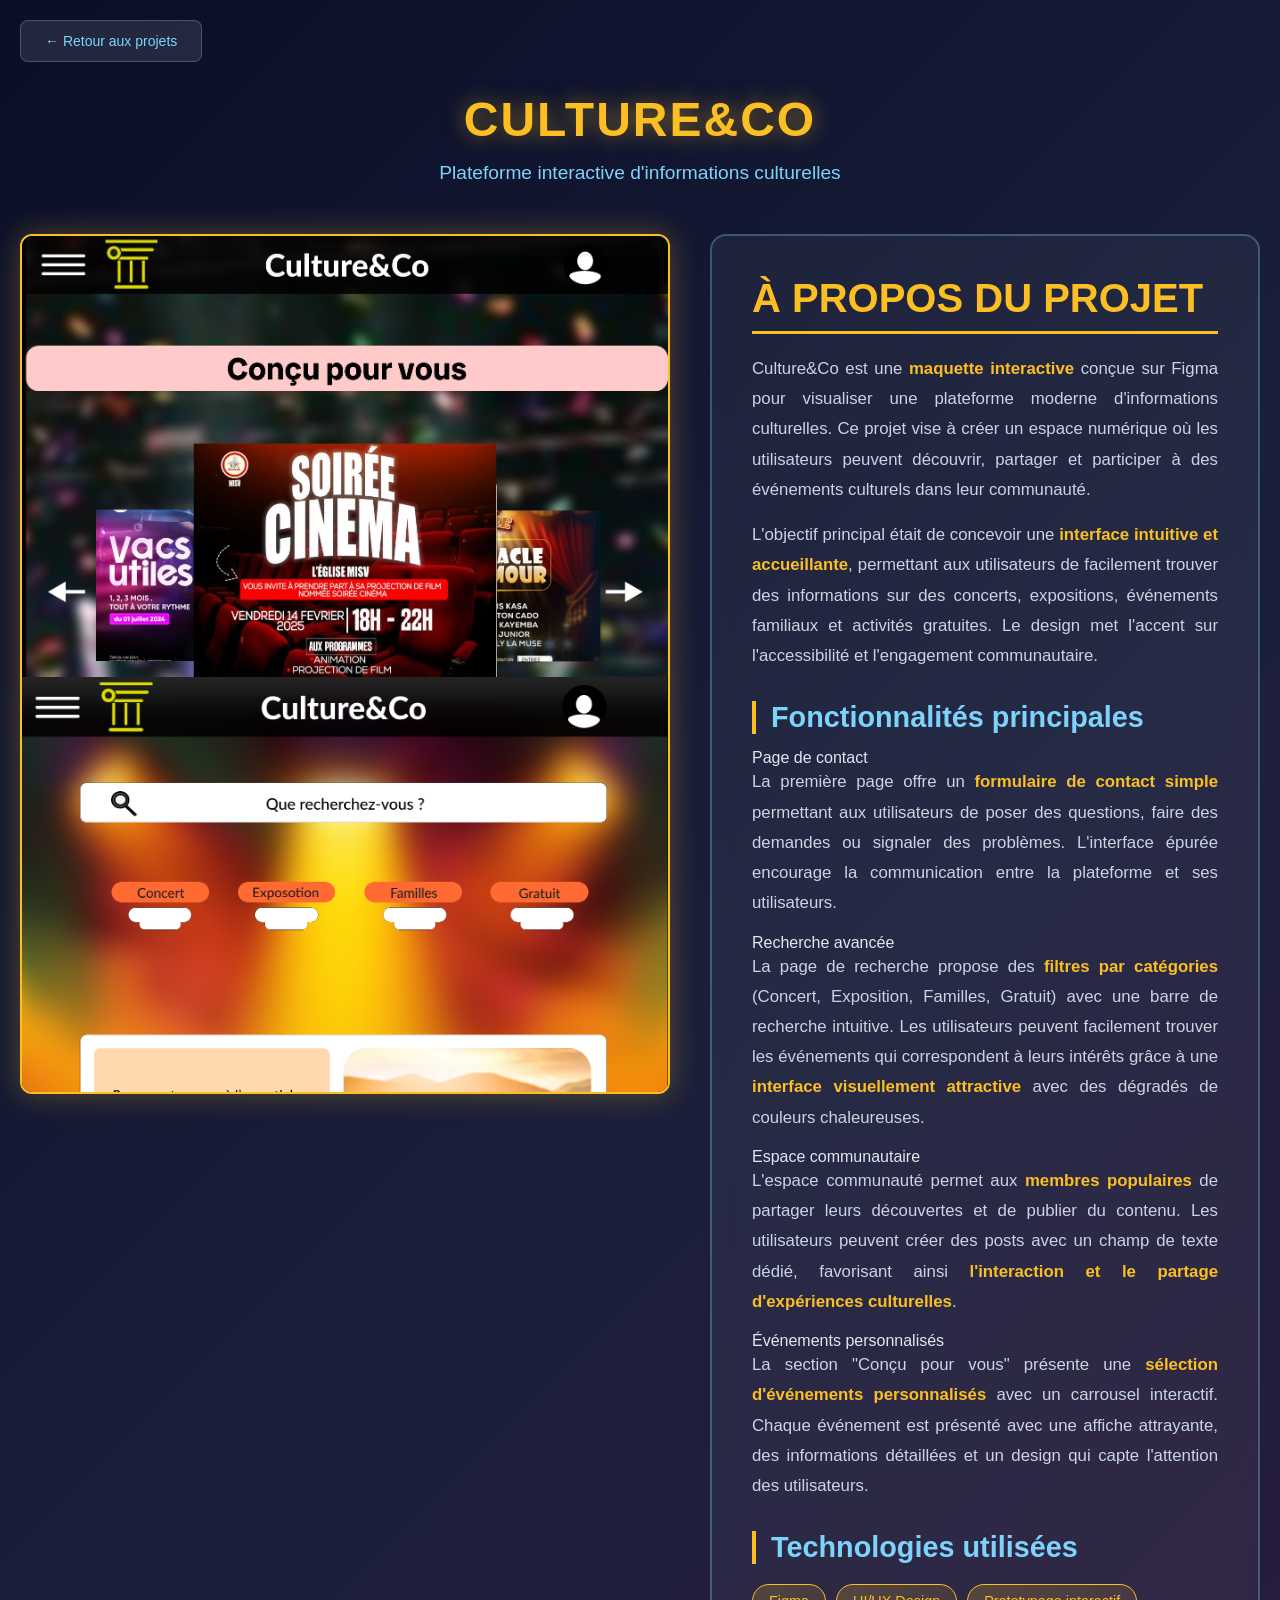
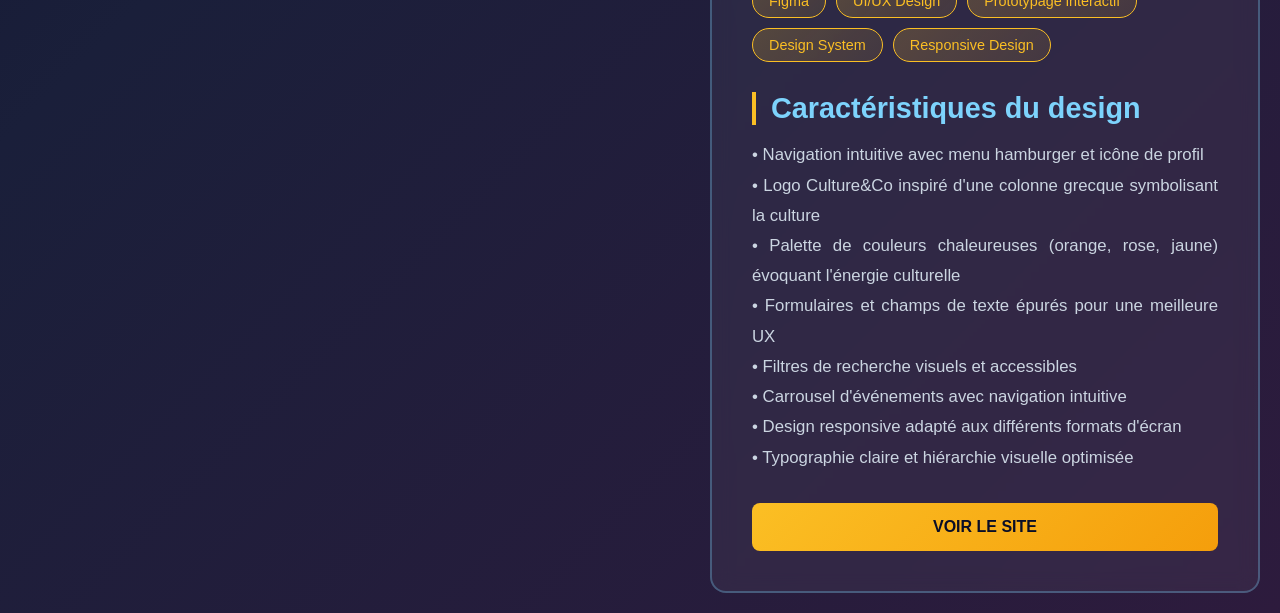
<file: culture-co.html>
<!doctype html>
<html lang="fr">
  <head>
    <meta charset="UTF-8" />
    <meta name="viewport" content="width=device-width, initial-scale=1.0" />
    <title>Street Fusion - Food Truck</title>
    <link rel="stylesheet" href="./assets/css/description.css" />
    <script src="./assets/js/script.js"></script>
  </head>
  <body>
    <div class="container">
      <a href="index.html" class="back-button"> ← Retour aux projets </a>

      <div class="project-header">
        <h1>CULTURE&CO</h1>
        <p class="subtitle">
          Plateforme interactive d'informations culturelles
        </p>
      </div>

      <div class="project-content">
        <!-- GALERIE À GAUCHE -->
        <div class="gallery">
          <div class="gallery-scroll" id="galleryScroll">
            <div class="gallery-item">
              <img
                src="./assets/images/screenshot/culture&co/Capture d'écran 2026-01-20 205149.png"
                alt="Page d'accueil Street Fusion"
              />
            </div>
            <div class="gallery-item">
              <img
                src="./assets/images/screenshot/culture&co/Capture d'écran 2026-01-20 205155.png"
                alt="Section Actualités"
              />
            </div>
            <div class="gallery-item">
              <img
                src="./assets/images/screenshot/culture&co/Capture d'écran 2026-01-20 205202.png"
                alt="Menu Burgers"
              />
            </div>
            <div class="gallery-item">
              <img
                src="./assets/images/screenshot/culture&co/Capture d'écran 2026-01-20 205208.png"
                alt="Formulaire de réservation"
              />
            </div>
            <!-- Duplication pour l'animation infinie -->
            <div class="gallery-item">
              <img
                src="./assets/images/screenshot/culture&co/Capture d'écran 2026-01-20 205149.png"
                alt="Page d'accueil Street Fusion"
              />
            </div>
            <div class="gallery-item">
              <img
                src="./assets/images/screenshot/culture&co/Capture d'écran 2026-01-20 205155.png"
                alt="Section Actualités"
              />
            </div>
            <div class="gallery-item">
              <img
                src="./assets/images/screenshot/culture&co/Capture d'écran 2026-01-20 205202.png"
                alt="Menu Burgers"
              />
            </div>
            <div class="gallery-item">
              <img
                src="./assets/images/screenshot/culture&co/Capture d'écran 2026-01-20 205208.png"
                alt="Formulaire de réservation"
              />
            </div>
          </div>
        </div>

        <!-- DESCRIPTION À DROITE -->
        <div class="description">
          <h2>À propos du projet</h2>
          <p>
            Culture&Co est une
            <span class="highlight">maquette interactive</span> conçue sur Figma
            pour visualiser une plateforme moderne d'informations culturelles.
            Ce projet vise à créer un espace numérique où les utilisateurs
            peuvent découvrir, partager et participer à des événements culturels
            dans leur communauté.
          </p>
          <p>
            L'objectif principal était de concevoir une
            <span class="highlight">interface intuitive et accueillante</span>,
            permettant aux utilisateurs de facilement trouver des informations
            sur des concerts, expositions, événements familiaux et activités
            gratuites. Le design met l'accent sur l'accessibilité et
            l'engagement communautaire.
          </p>

          <h3>Fonctionnalités principales</h3>

          <div class="feature-section">
            <div class="feature-title">Page de contact</div>
            <p>
              La première page offre un
              <span class="highlight">formulaire de contact simple</span>
              permettant aux utilisateurs de poser des questions, faire des
              demandes ou signaler des problèmes. L'interface épurée encourage
              la communication entre la plateforme et ses utilisateurs.
            </p>
          </div>

          <div class="feature-section">
            <div class="feature-title">Recherche avancée</div>
            <p>
              La page de recherche propose des
              <span class="highlight">filtres par catégories</span> (Concert,
              Exposition, Familles, Gratuit) avec une barre de recherche
              intuitive. Les utilisateurs peuvent facilement trouver les
              événements qui correspondent à leurs intérêts grâce à une
              <span class="highlight">interface visuellement attractive</span>
              avec des dégradés de couleurs chaleureuses.
            </p>
          </div>

          <div class="feature-section">
            <div class="feature-title">Espace communautaire</div>
            <p>
              L'espace communauté permet aux
              <span class="highlight">membres populaires</span> de partager
              leurs découvertes et de publier du contenu. Les utilisateurs
              peuvent créer des posts avec un champ de texte dédié, favorisant
              ainsi
              <span class="highlight"
                >l'interaction et le partage d'expériences culturelles</span
              >.
            </p>
          </div>

          <div class="feature-section">
            <div class="feature-title">Événements personnalisés</div>
            <p>
              La section "Conçu pour vous" présente une
              <span class="highlight"
                >sélection d'événements personnalisés</span
              >
              avec un carrousel interactif. Chaque événement est présenté avec
              une affiche attrayante, des informations détaillées et un design
              qui capte l'attention des utilisateurs.
            </p>
          </div>

          <h3>Technologies utilisées</h3>
          <div class="tech-stack">
            <span class="tech-tag">Figma</span>
            <span class="tech-tag">UI/UX Design</span>
            <span class="tech-tag">Prototypage interactif</span>
            <span class="tech-tag">Design System</span>
            <span class="tech-tag">Responsive Design</span>
          </div>

          <h3>Caractéristiques du design</h3>
          <p>
            • Navigation intuitive avec menu hamburger et icône de profil<br />
            • Logo Culture&Co inspiré d'une colonne grecque symbolisant la
            culture<br />
            • Palette de couleurs chaleureuses (orange, rose, jaune) évoquant
            l'énergie culturelle<br />
            • Formulaires et champs de texte épurés pour une meilleure UX<br />
            • Filtres de recherche visuels et accessibles<br />
            • Carrousel d'événements avec navigation intuitive<br />
            • Design responsive adapté aux différents formats d'écran<br />
            • Typographie claire et hiérarchie visuelle optimisée
          </p>

          <div class="project-links">
            <a
              href="https://www.figma.com/proto/NGawnH0dal11uffqVP0tg4/Projet-Culture-Co-Adem?page-id=87%3A2&node-id=275-1040&p=f&viewport=-508%2C-140%2C0.26&t=Mu0IkZyhV6YI8LKx-1&scaling=scale-down&content-scaling=fixed&starting-point-node-id=275%3A1040"
              ,
              class="project-link"
              target="_blank"
              >Voir le site</a
            >
          </div>
        </div>
      </div>
    </div>
  </body>
</html>
</file>
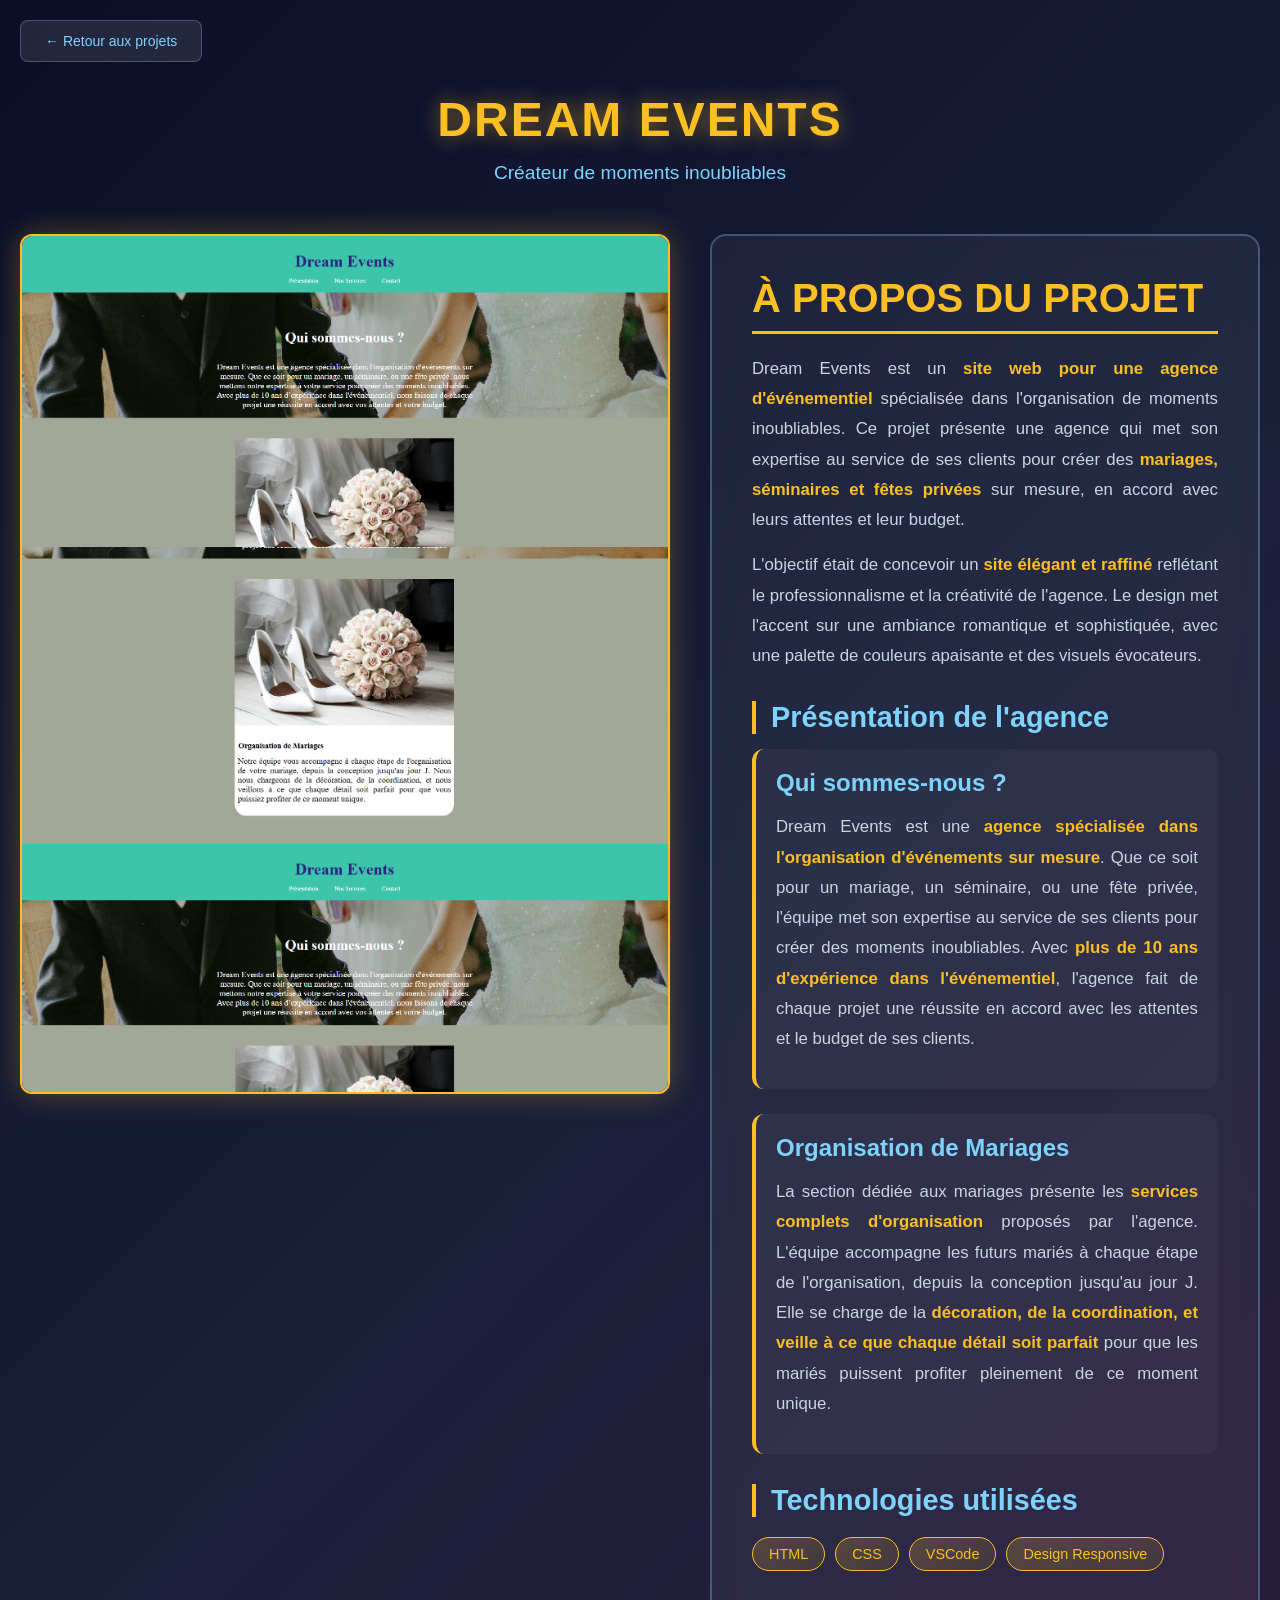
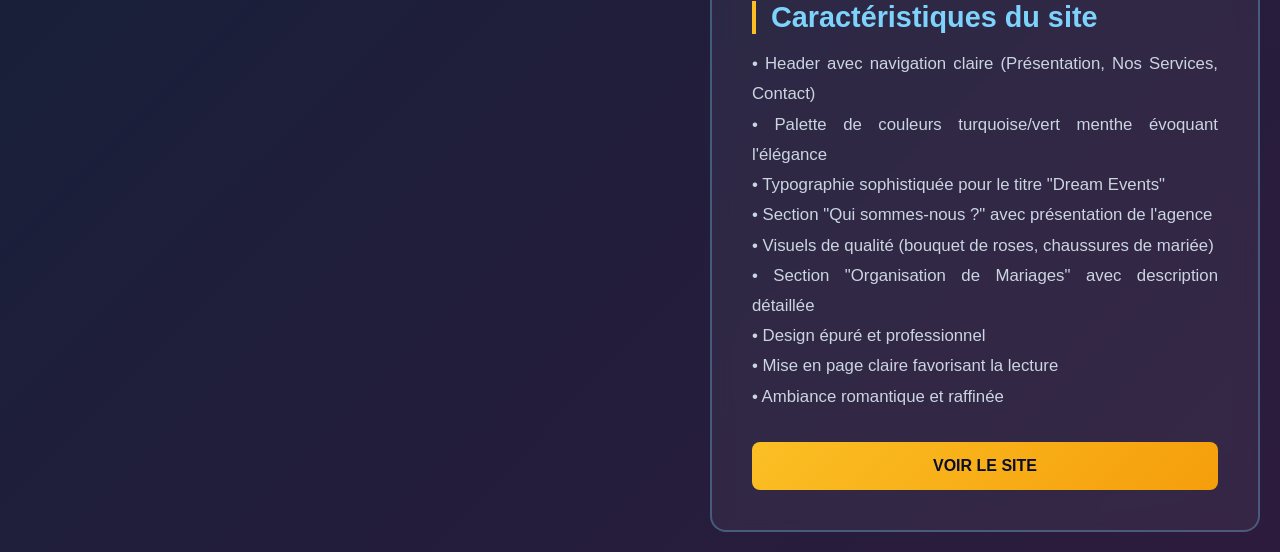
<file: Dream-event.html>
<!doctype html>
<html lang="fr">
  <head>
    <meta charset="UTF-8" />
    <meta name="viewport" content="width=device-width, initial-scale=1.0" />
    <title>Street Fusion - Food Truck</title>
    <link rel="stylesheet" href="./assets/css/description.css" />
    <script src="./assets/js/script.js"></script>
  </head>
  <body>
    <div class="container">
      <a href="index.html" class="back-button"> ← Retour aux projets </a>

        <div class="project-header">
            <h1>DREAM EVENTS</h1>
            <p class="subtitle">Créateur de moments inoubliables</p>
        </div>


      <div class="project-content">
        <!-- GALERIE À GAUCHE -->
        <div class="gallery">
          <div class="gallery-scroll" id="galleryScroll">
            <div class="gallery-item">
              <img
                src="./assets/images/screenshot/dream-event/Capture d'écran 2026-01-20 205908.png"
                alt="Page d'accueil Street Fusion"
              />
            </div>
            <div class="gallery-item">
              <img
                src="./assets/images/screenshot/dream-event/Capture d'écran 2026-01-20 205919.png"
                alt="Section Actualités"
              />
            </div>
           
            <!-- Duplication pour l'animation infinie -->
               <div class="gallery-item">
              <img
                src="./assets/images/screenshot/dream-event/Capture d'écran 2026-01-20 205908.png"
                alt="Page d'accueil Street Fusion"
              />
            </div>
            <div class="gallery-item">
              <img
                src="./assets/images/screenshot/dream-event/Capture d'écran 2026-01-20 205919.png"
                alt="Section Actualités"
              />
            </div>
          </div>
        </div>

      <!-- DESCRIPTION À DROITE -->
            <div class="description">
                <h2>À propos du projet</h2>
                <p>
                    Dream Events est un <span class="highlight">site web pour une agence d'événementiel</span> spécialisée 
                    dans l'organisation de moments inoubliables. Ce projet présente une agence qui met son expertise au 
                    service de ses clients pour créer des <span class="highlight">mariages, séminaires et fêtes privées</span> 
                    sur mesure, en accord avec leurs attentes et leur budget.
                </p>
                <p>
                    L'objectif était de concevoir un <span class="highlight">site élégant et raffiné</span> reflétant 
                    le professionnalisme et la créativité de l'agence. Le design met l'accent sur une ambiance 
                    romantique et sophistiquée, avec une palette de couleurs apaisante et des visuels évocateurs.
                </p>

                <h3>Présentation de l'agence</h3>

                <div class="episode-section">
                    <div class="episode-title">Qui sommes-nous ?</div>
                    <p>
                        Dream Events est une <span class="highlight">agence spécialisée dans l'organisation d'événements sur mesure</span>. 
                        Que ce soit pour un mariage, un séminaire, ou une fête privée, l'équipe met son expertise au service 
                        de ses clients pour créer des moments inoubliables. Avec <span class="highlight">plus de 10 ans d'expérience 
                        dans l'événementiel</span>, l'agence fait de chaque projet une réussite en accord avec les attentes 
                        et le budget de ses clients.
                    </p>
                </div>

                <div class="episode-section">
                    <div class="episode-title">Organisation de Mariages</div>
                    <p>
                        La section dédiée aux mariages présente les <span class="highlight">services complets d'organisation</span> 
                        proposés par l'agence. L'équipe accompagne les futurs mariés à chaque étape de l'organisation, 
                        depuis la conception jusqu'au jour J. Elle se charge de la <span class="highlight">décoration, 
                        de la coordination, et veille à ce que chaque détail soit parfait</span> pour que les mariés 
                        puissent profiter pleinement de ce moment unique.
                    </p>
                </div>

                <h3>Technologies utilisées</h3>
                <div class="tech-stack">
                    <span class="tech-tag">HTML</span>
                    <span class="tech-tag">CSS</span>
                    <span class="tech-tag">VSCode</span>
                    <span class="tech-tag">Design Responsive</span>
                </div>

                <h3>Caractéristiques du site</h3>
                <p>
                    • Header avec navigation claire (Présentation, Nos Services, Contact)<br>
                    • Palette de couleurs turquoise/vert menthe évoquant l'élégance<br>
                    • Typographie sophistiquée pour le titre "Dream Events"<br>
                    • Section "Qui sommes-nous ?" avec présentation de l'agence<br>
                    • Visuels de qualité (bouquet de roses, chaussures de mariée)<br>
                    • Section "Organisation de Mariages" avec description détaillée<br>
                    • Design épuré et professionnel<br>
                    • Mise en page claire favorisant la lecture<br>
                    • Ambiance romantique et raffinée
                </p>


          <div class="project-links">
            <a
              href="https://site-mariage-beige.vercel.app/"
              class="project-link"
              target="_blank"
              >Voir le site</a
            >
          </div>
        </div>
      </div>
    </div>
  </body>
</html>
</file>
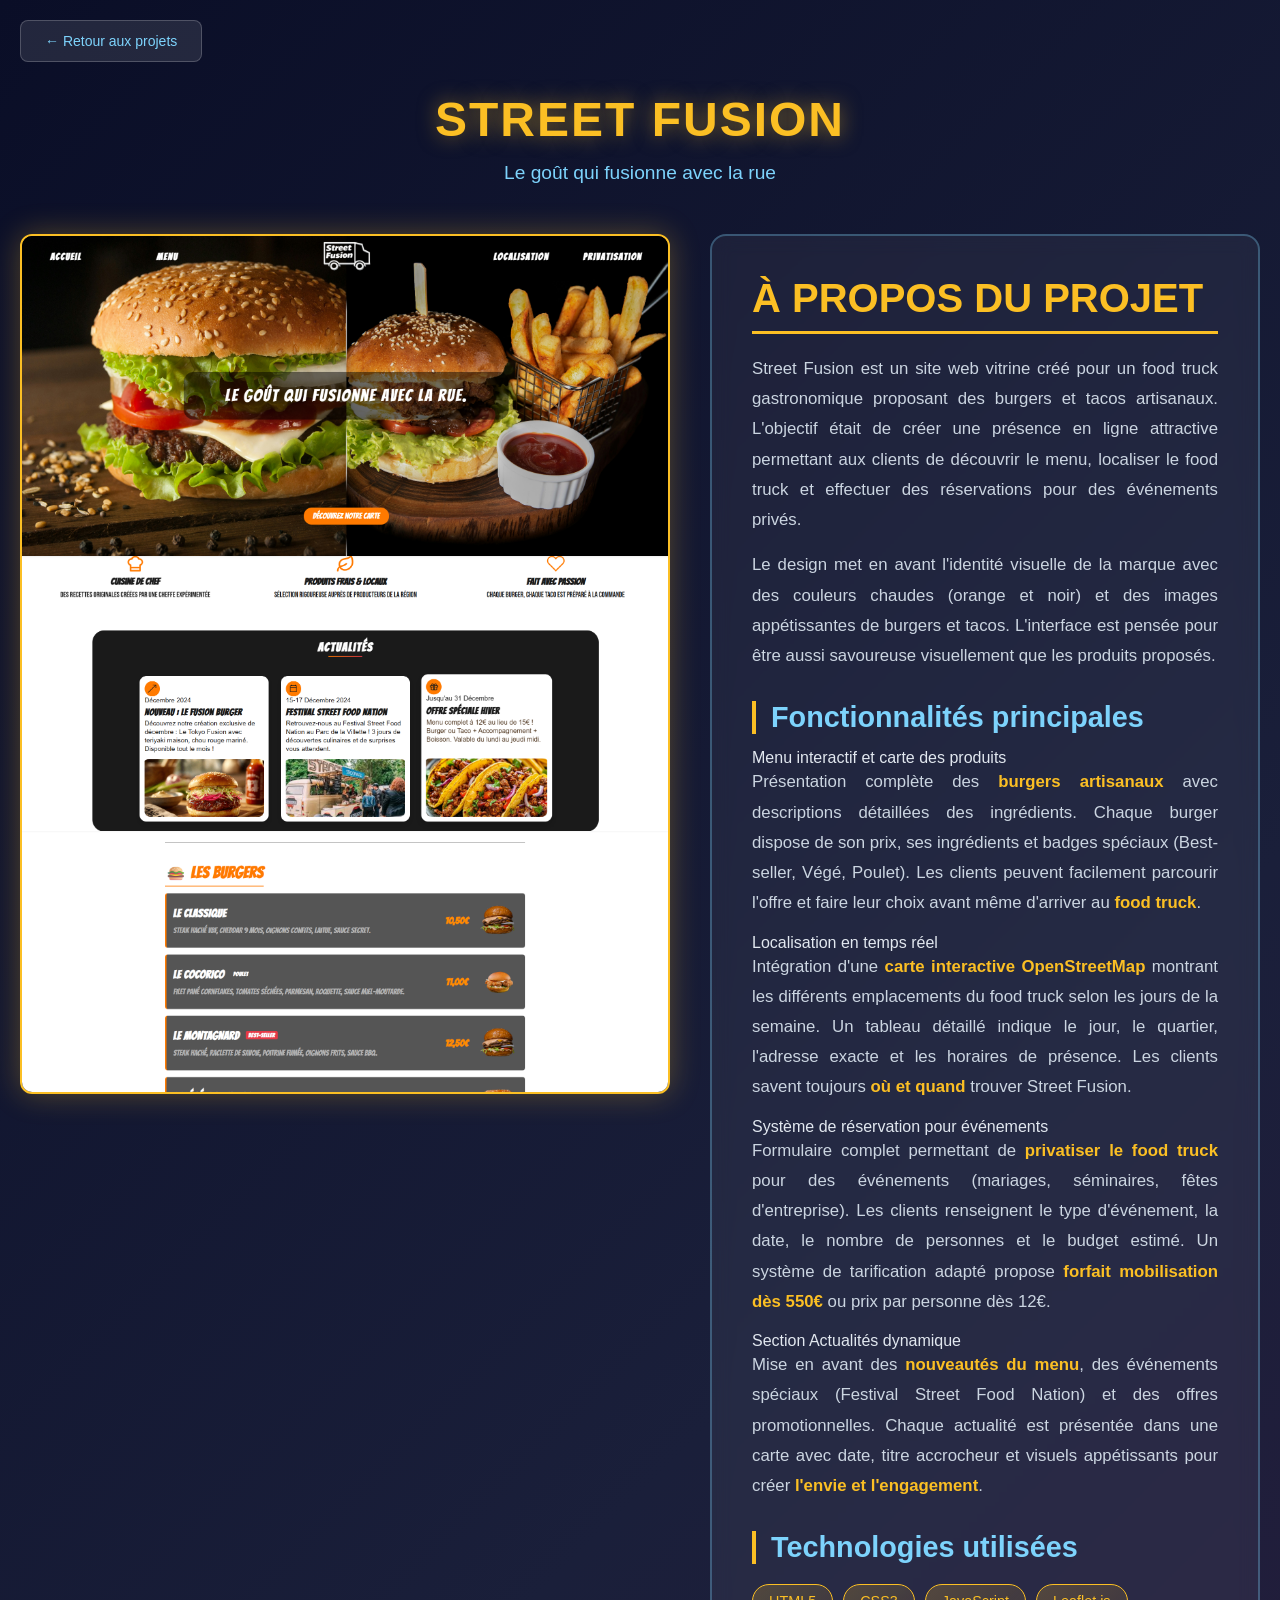
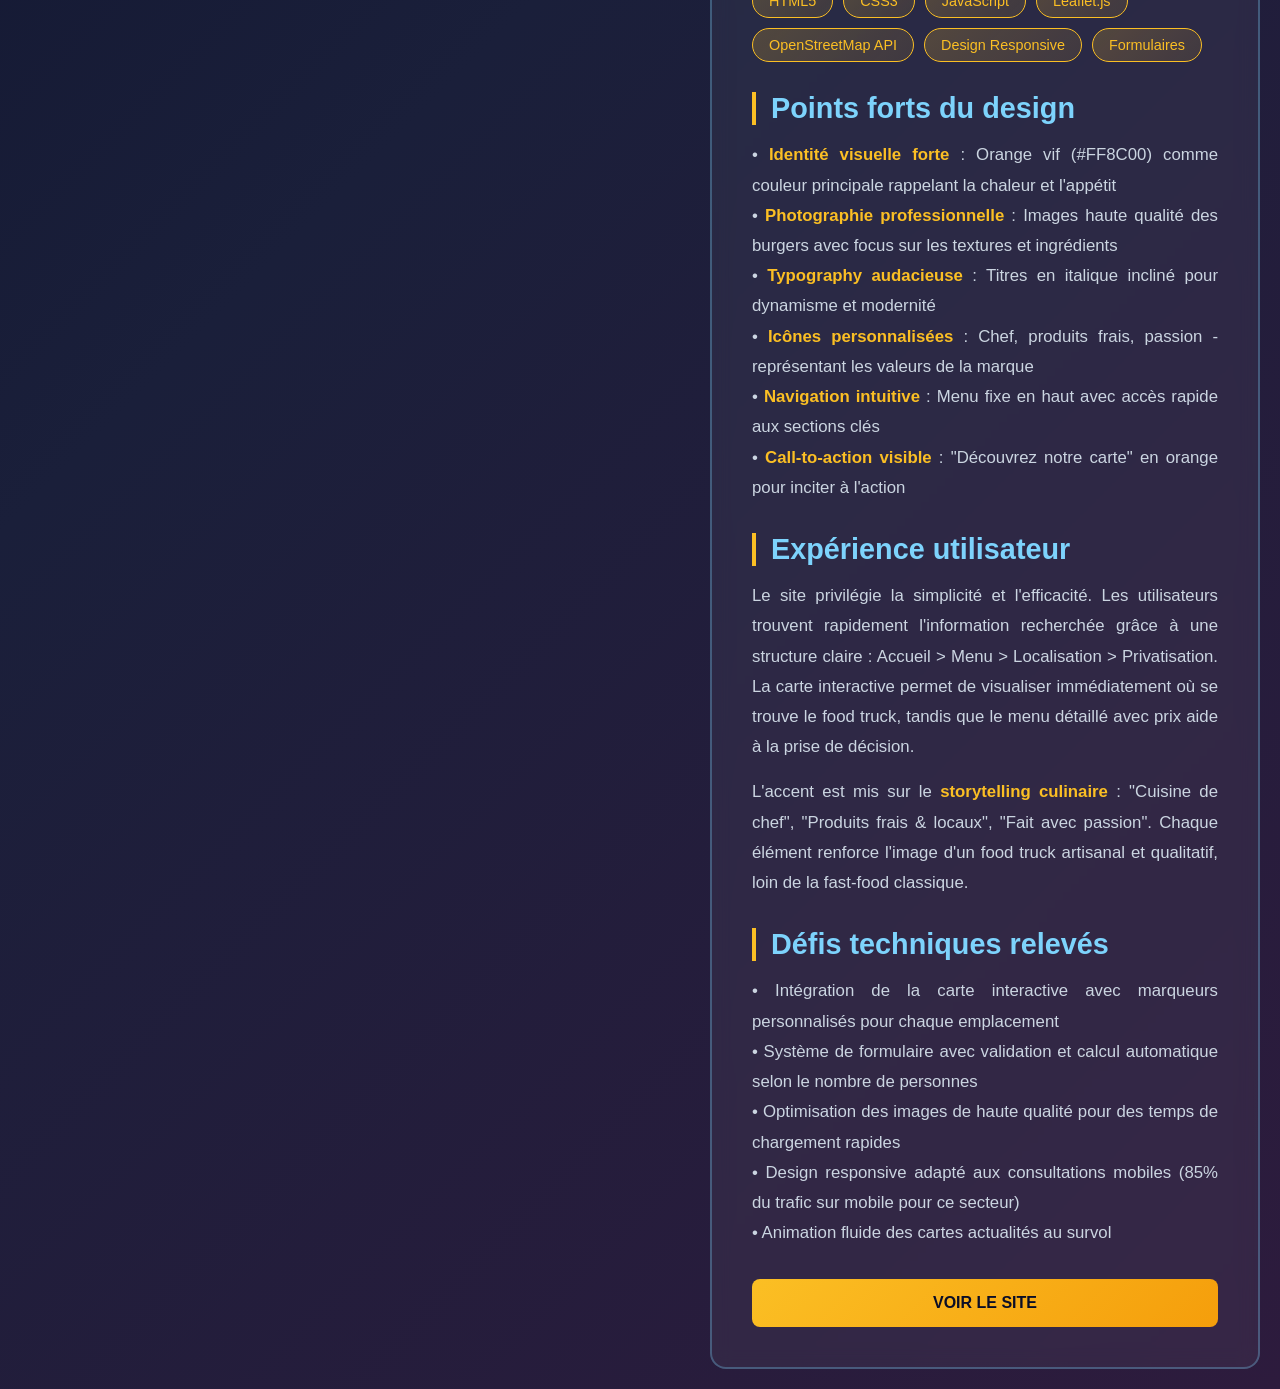
<file: food-truck.html>
<!DOCTYPE html>
<html lang="fr">
<head>
    <meta charset="UTF-8">
    <meta name="viewport" content="width=device-width, initial-scale=1.0">
    <title>Street Fusion - Food Truck</title>
    <link rel="stylesheet" href="./assets/css/description.css">
    <script src="./assets/js/script.js"></script>
</head>
<body>
    <div class="container">
        <a href="index.html" class="back-button">
            ← Retour aux projets
        </a>

        <div class="project-header">
            <h1>STREET FUSION</h1>
            <p class="subtitle">Le goût qui fusionne avec la rue</p>
        </div>

        <div class="project-content">
            <!-- GALERIE À GAUCHE -->
            <div class="gallery">
                <div class="gallery-scroll" id="galleryScroll">
                    <div class="gallery-item">
                        <img src="./assets/images/screenshot/food-truck/fd1.png" alt="Page d'accueil Street Fusion">
                    </div>
                    <div class="gallery-item">
                        <img src="./assets/images/screenshot/food-truck/fd2.png" alt="Section Actualités">
                    </div>
                    <div class="gallery-item">
                        <img src="./assets/images/screenshot/food-truck/fd3.png" alt="Menu Burgers">
                    </div>
                    <div class="gallery-item">
                        <img src="./assets/images/screenshot/food-truck/fd4.png" alt="Localisation et carte">
                    </div>
                    <div class="gallery-item">
                        <img src="./assets/images/screenshot/food-truck/fd5.png" alt="Formulaire de réservation">
                    </div>
                    <!-- Duplication pour l'animation infinie -->
                    <div class="gallery-item">
                        <img src="./assets/images/screenshot/food-truck/fd1.png" alt="Page d'accueil Street Fusion">
                    </div>
                    <div class="gallery-item">
                        <img src="./assets/images/screenshot/food-truck/fd2.png" alt="Section Actualités">
                    </div>
                    <div class="gallery-item">
                        <img src="./assets/images/screenshot/food-truck/fd3.png" alt="Menu Burgers">
                    </div>
                    <div class="gallery-item">
                        <img src="./assets/images/screenshot/food-truck/fd4.png" alt="Localisation et carte">
                    </div>
                    <div class="gallery-item">
                        <img src="./assets/images/screenshot/food-truck/fd5.png" alt="Formulaire de réservation">
                    </div>
                </div>
            </div>

            <!-- DESCRIPTION À DROITE -->
            <div class="description">
                <h2>À propos du projet</h2>
                <p>
                    Street Fusion est un site web vitrine créé pour un food truck gastronomique proposant des burgers et tacos artisanaux. 
                    L'objectif était de créer une présence en ligne attractive permettant aux clients de découvrir le menu, 
                    localiser le food truck et effectuer des réservations pour des événements privés.
                </p>
                <p>
                    Le design met en avant l'identité visuelle de la marque avec des couleurs chaudes (orange et noir) et 
                    des images appétissantes de burgers et tacos. L'interface est pensée pour être aussi savoureuse visuellement 
                    que les produits proposés.
                </p>

                <h3>Fonctionnalités principales</h3>

                <div class="feature-section">
                    <div class="feature-title">Menu interactif et carte des produits</div>
                    <p>
                        Présentation complète des <span class="highlight">burgers artisanaux</span> avec descriptions détaillées 
                        des ingrédients. Chaque burger dispose de son prix, ses ingrédients et badges spéciaux 
                        (Best-seller, Végé, Poulet). Les clients peuvent facilement parcourir l'offre et faire leur choix 
                        avant même d'arriver au <span class="highlight">food truck</span>.
                    </p>
                </div>

                <div class="feature-section">
                    <div class="feature-title">Localisation en temps réel</div>
                    <p>
                        Intégration d'une <span class="highlight">carte interactive OpenStreetMap</span> montrant les différents 
                        emplacements du food truck selon les jours de la semaine. Un tableau détaillé indique le jour, 
                        le quartier, l'adresse exacte et les horaires de présence. Les clients savent toujours 
                        <span class="highlight">où et quand</span> trouver Street Fusion.
                    </p>
                </div>

                <div class="feature-section">
                    <div class="feature-title">Système de réservation pour événements</div>
                    <p>
                        Formulaire complet permettant de <span class="highlight">privatiser le food truck</span> pour des 
                        événements (mariages, séminaires, fêtes d'entreprise). Les clients renseignent le type d'événement, 
                        la date, le nombre de personnes et le budget estimé. Un système de tarification adapté propose 
                        <span class="highlight">forfait mobilisation dès 550€</span> ou prix par personne dès 12€.
                    </p>
                </div>

                <div class="feature-section">
                    <div class="feature-title">Section Actualités dynamique</div>
                    <p>
                        Mise en avant des <span class="highlight">nouveautés du menu</span>, des événements spéciaux 
                        (Festival Street Food Nation) et des offres promotionnelles. Chaque actualité est présentée 
                        dans une carte avec date, titre accrocheur et visuels appétissants pour créer 
                        <span class="highlight">l'envie et l'engagement</span>.
                    </p>
                </div>

                <h3>Technologies utilisées</h3>
                <div class="tech-stack">
                    <span class="tech-tag">HTML5</span>
                    <span class="tech-tag">CSS3</span>
                    <span class="tech-tag">JavaScript</span>
                    <span class="tech-tag">Leaflet.js</span>
                    <span class="tech-tag">OpenStreetMap API</span>
                    <span class="tech-tag">Design Responsive</span>
                    <span class="tech-tag">Formulaires</span>
                </div>

                <h3>Points forts du design</h3>
                <p>
                    • <span class="highlight">Identité visuelle forte</span> : Orange vif (#FF8C00) comme couleur principale rappelant la chaleur et l'appétit<br>
                    • <span class="highlight">Photographie professionnelle</span> : Images haute qualité des burgers avec focus sur les textures et ingrédients<br>
                    • <span class="highlight">Typography audacieuse</span> : Titres en italique incliné pour dynamisme et modernité<br>
                    • <span class="highlight">Icônes personnalisées</span> : Chef, produits frais, passion - représentant les valeurs de la marque<br>
                    • <span class="highlight">Navigation intuitive</span> : Menu fixe en haut avec accès rapide aux sections clés<br>
                    • <span class="highlight">Call-to-action visible</span> : "Découvrez notre carte" en orange pour inciter à l'action
                </p>

                <h3>Expérience utilisateur</h3>
                <p>
                    Le site privilégie la simplicité et l'efficacité. Les utilisateurs trouvent rapidement l'information recherchée 
                    grâce à une structure claire : Accueil > Menu > Localisation > Privatisation. La carte interactive permet de 
                    visualiser immédiatement où se trouve le food truck, tandis que le menu détaillé avec prix aide à la prise de décision.
                </p>
                <p>
                    L'accent est mis sur le <span class="highlight">storytelling culinaire</span> : "Cuisine de chef", 
                    "Produits frais & locaux", "Fait avec passion". Chaque élément renforce l'image d'un food truck artisanal 
                    et qualitatif, loin de la fast-food classique.
                </p>

                <h3>Défis techniques relevés</h3>
                <p>
                    • Intégration de la carte interactive avec marqueurs personnalisés pour chaque emplacement<br>
                    • Système de formulaire avec validation et calcul automatique selon le nombre de personnes<br>
                    • Optimisation des images de haute qualité pour des temps de chargement rapides<br>
                    • Design responsive adapté aux consultations mobiles (85% du trafic sur mobile pour ce secteur)<br>
                    • Animation fluide des cartes actualités au survol
                </p>

                <div class="project-links">
                    <a href="https://food-truck2-self.vercel.app/" class="project-link" target="_blank">Voir le site</a>
                 
                </div>
            </div>
        </div>
    </div>

    
</body>
</html>
</file>
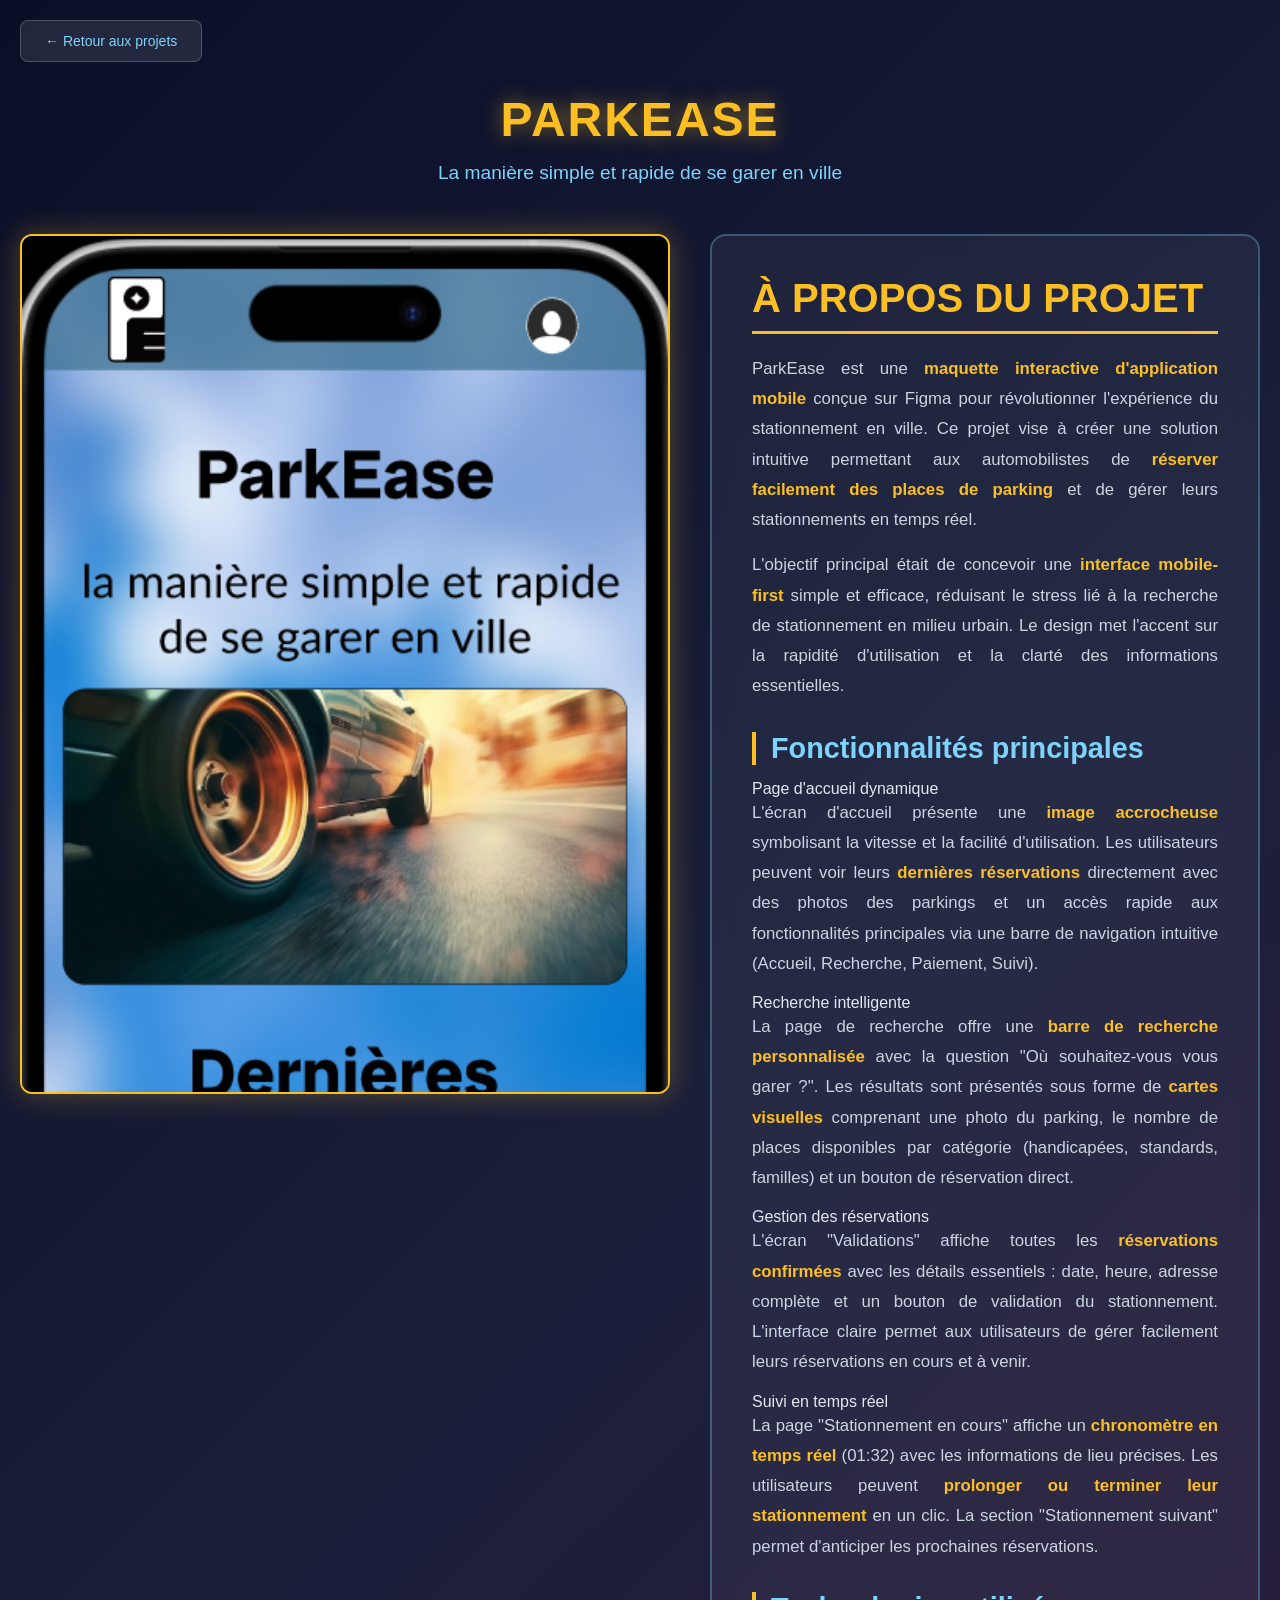
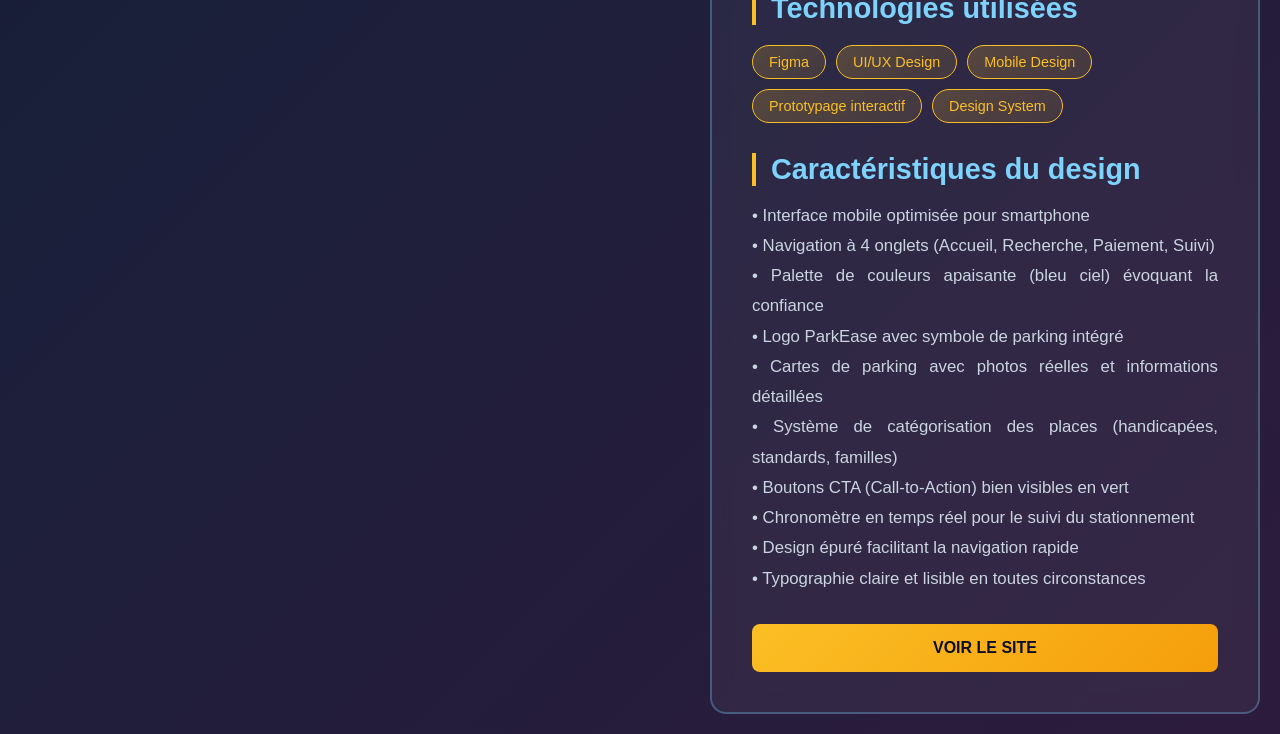
<file: Parkease.html>
<!doctype html>
<html lang="fr">
  <head>
    <meta charset="UTF-8" />
    <meta name="viewport" content="width=device-width, initial-scale=1.0" />
    <title>Street Fusion - Food Truck</title>
    <link rel="stylesheet" href="./assets/css/description.css" />
    <script src="./assets/js/script.js"></script>
  </head>
  <body>
    <div class="container">
      <a href="index.html" class="back-button"> ← Retour aux projets </a>

       <div class="project-header">
            <h1>PARKEASE</h1>
            <p class="subtitle">La manière simple et rapide de se garer en ville</p>
        </div>

      <div class="project-content">
        <!-- GALERIE À GAUCHE -->
        <div class="gallery">
          <div class="gallery-scroll" id="galleryScroll">
            <div class="gallery-item">
              <img
                src="./assets/images/screenshot/Parkease/Capture d'écran 2026-01-20 204753.png"
                alt="Page d'accueil Street Fusion"
              />
            </div>
            <div class="gallery-item">
              <img
                src="./assets/images/screenshot/Parkease/Capture d'écran 2026-01-20 204759.png"
                alt="Section Actualités"
              />
            </div>
            <div class="gallery-item">
              <img
                src="./assets/images/screenshot/Parkease/Capture d'écran 2026-01-20 204806.png"
                alt="Menu Burgers"
              />
            </div>
            <div class="gallery-item">
              <img
                src="./assets/images/screenshot/Parkease/Capture d'écran 2026-01-20 204812.png"
                alt="Formulaire de réservation"
              />
            </div>
            <!-- Duplication pour l'animation infinie -->
            <div class="gallery-item">
              <img
                src="./assets/images/screenshot/Parkease/Capture d'écran 2026-01-20 204753.png"
                alt="Page d'accueil Street Fusion"
              />
            </div>
            <div class="gallery-item">
              <img
                src="./assets/images/screenshot/Parkease/Capture d'écran 2026-01-20 204759.png"
                alt="Section Actualités"
              />
            </div>
            <div class="gallery-item">
              <img
                src="./assets/images/screenshot/Parkease/Capture d'écran 2026-01-20 204806.png"
                alt="Menu Burgers"
              />
            </div>
            <div class="gallery-item">
              <img
                src="./assets/images/screenshot/Parkease/Capture d'écran 2026-01-20 204812.png"
                alt="Formulaire de réservation"
              />
            </div>
          </div>
        </div>

        <!-- DESCRIPTION À DROITE -->
        <div class="description">
          <h2>À propos du projet</h2>
          <p>
            ParkEase est une
            <span class="highlight"
              >maquette interactive d'application mobile</span
            >
            conçue sur Figma pour révolutionner l'expérience du stationnement en
            ville. Ce projet vise à créer une solution intuitive permettant aux
            automobilistes de
            <span class="highlight"
              >réserver facilement des places de parking</span
            >
            et de gérer leurs stationnements en temps réel.
          </p>
          <p>
            L'objectif principal était de concevoir une
            <span class="highlight">interface mobile-first</span> simple et
            efficace, réduisant le stress lié à la recherche de stationnement en
            milieu urbain. Le design met l'accent sur la rapidité d'utilisation
            et la clarté des informations essentielles.
          </p>

          <h3>Fonctionnalités principales</h3>

          <div class="feature-section">
            <div class="feature-title">Page d'accueil dynamique</div>
            <p>
              L'écran d'accueil présente une
              <span class="highlight">image accrocheuse</span> symbolisant la
              vitesse et la facilité d'utilisation. Les utilisateurs peuvent
              voir leurs <span class="highlight">dernières réservations</span>
              directement avec des photos des parkings et un accès rapide aux
              fonctionnalités principales via une barre de navigation intuitive
              (Accueil, Recherche, Paiement, Suivi).
            </p>
          </div>

          <div class="feature-section">
            <div class="feature-title">Recherche intelligente</div>
            <p>
              La page de recherche offre une
              <span class="highlight">barre de recherche personnalisée</span>
              avec la question "Où souhaitez-vous vous garer ?". Les résultats
              sont présentés sous forme de
              <span class="highlight">cartes visuelles</span> comprenant une
              photo du parking, le nombre de places disponibles par catégorie
              (handicapées, standards, familles) et un bouton de réservation
              direct.
            </p>
          </div>

          <div class="feature-section">
            <div class="feature-title">Gestion des réservations</div>
            <p>
              L'écran "Validations" affiche toutes les
              <span class="highlight">réservations confirmées</span> avec les
              détails essentiels : date, heure, adresse complète et un bouton de
              validation du stationnement. L'interface claire permet aux
              utilisateurs de gérer facilement leurs réservations en cours et à
              venir.
            </p>
          </div>

          <div class="feature-section">
            <div class="feature-title">Suivi en temps réel</div>
            <p>
              La page "Stationnement en cours" affiche un
              <span class="highlight">chronomètre en temps réel</span>
              (01:32) avec les informations de lieu précises. Les utilisateurs
              peuvent
              <span class="highlight"
                >prolonger ou terminer leur stationnement</span
              >
              en un clic. La section "Stationnement suivant" permet d'anticiper
              les prochaines réservations.
            </p>
          </div>

          <h3>Technologies utilisées</h3>
          <div class="tech-stack">
            <span class="tech-tag">Figma</span>
            <span class="tech-tag">UI/UX Design</span>
            <span class="tech-tag">Mobile Design</span>
            <span class="tech-tag">Prototypage interactif</span>
            <span class="tech-tag">Design System</span>
          </div>

          <h3>Caractéristiques du design</h3>
          <p>
            • Interface mobile optimisée pour smartphone<br />
            • Navigation à 4 onglets (Accueil, Recherche, Paiement, Suivi)<br />
            • Palette de couleurs apaisante (bleu ciel) évoquant la confiance<br />
            • Logo ParkEase avec symbole de parking intégré<br />
            • Cartes de parking avec photos réelles et informations
            détaillées<br />
            • Système de catégorisation des places (handicapées, standards,
            familles)<br />
            • Boutons CTA (Call-to-Action) bien visibles en vert<br />
            • Chronomètre en temps réel pour le suivi du stationnement<br />
            • Design épuré facilitant la navigation rapide<br />
            • Typographie claire et lisible en toutes circonstances
          </p>

          <div class="project-links">
            <a
              href="https://www.figma.com/proto/XAHXelArikTX5QADx1Mh3o/Parkease?page-id=85%3A169&team_id=1561998788063628538&node-id=85-267&starting-point-node-id=85%3A267&t=5n7UZeEwj9eYeDzE-1"
              ,
              class="project-link"
              target="_blank"
              >Voir le site</a
            >
          </div>
        </div>
      </div>
    </div>
  </body>
</html>
</file>
<file: assets/css/description.css>
* {
    margin: 0;
    padding: 0;
    box-sizing: border-box;
}

body {
    font-family: 'Arial', sans-serif;
    background: linear-gradient(135deg, #0a0e27 0%, #1a1f3a 50%, #2d1b3d 100%);
    color: #e2e8f0;
    min-height: 100vh;
    padding: 20px;
}

.container {
    max-width: 1600px;
    margin: 0 auto;
}

.back-button {
    display: inline-flex;
    align-items: center;
    gap: 8px;
    padding: 12px 24px;
    background: rgba(255, 255, 255, 0.1);
    border: 1px solid rgba(255, 255, 255, 0.2);
    border-radius: 8px;
    color: #7dd3fc;
    text-decoration: none;
    font-size: 14px;
    transition: all 0.3s ease;
    margin-bottom: 30px;
}

.back-button:hover {
    background: rgba(255, 255, 255, 0.15);
    transform: translateX(-5px);
}

.project-header {
    text-align: center;
    margin-bottom: 50px;
}

.project-header h1 {
    font-size: 3rem;
    margin-bottom: 15px;
    color: #fbbf24;
    text-transform: uppercase;
    font-weight: bold;
    letter-spacing: 2px;
    text-shadow: 0 0 20px rgba(251, 191, 36, 0.5);
}

.project-header .subtitle {
    font-size: 1.2rem;
    color: #7dd3fc;
}

.project-content {
    display: grid;
    grid-template-columns: 650px 1fr;
    gap: 40px;
    margin-top: 40px;
    align-items: start;
}

.gallery {
    position: sticky;
    top: 20px;
    height: calc(100vh - 40px);
    min-height: 800px;
    overflow: hidden;
    border-radius: 12px;
    background: rgba(0, 0, 0, 0.3);
    border: 2px solid #fbbf24;
    box-shadow: 0 0 30px rgba(251, 191, 36, 0.3);
    cursor: pointer;
}

.gallery-scroll {
    display: flex;
    flex-direction: column;
    gap: 0;
    animation: scroll 50s linear infinite;
}

.gallery-scroll:hover {
    animation-play-state: paused;
}

@keyframes scroll {
    0% {
        transform: translateY(0);
    }
    100% {
        transform: translateY(-50%);
    }
}

.gallery-item {
    width: 100%;
    flex-shrink: 0;
    line-height: 0;
    transition: transform 0.3s ease;
}

.gallery-item:hover {
    transform: scale(1.02);
    z-index: 10;
}

.gallery-item img {
    width: 100%;
    height: auto;
    display: block;
    cursor: zoom-in;
}

.description {
    background: rgba(255, 255, 255, 0.05);
    backdrop-filter: blur(10px);
    border: 2px solid rgba(123, 211, 252, 0.3);
    border-radius: 16px;
    padding: 40px;
    max-width: 100%;
}

.description h2 {
    font-size: 2.5rem;
    margin-bottom: 20px;
    color: #fbbf24;
    text-transform: uppercase;
    border-bottom: 3px solid #fbbf24;
    padding-bottom: 10px;
}

.description h3 {
    font-size: 1.8rem;
    margin-top: 30px;
    margin-bottom: 15px;
    color: #7dd3fc;
    border-left: 4px solid #fbbf24;
    padding-left: 15px;
}

.description p {
    line-height: 1.8;
    color: #cbd5e1;
    margin-bottom: 15px;
    font-size: 1.05rem;
    text-align: justify;
}

.episode-section {
    background: rgba(255, 255, 255, 0.03);
    padding: 20px;
    border-radius: 12px;
    margin-bottom: 25px;
    border-left: 4px solid #fbbf24;
}

.episode-title {
    font-size: 1.5rem;
    color: #7dd3fc;
    margin-bottom: 15px;
    font-weight: bold;
}

.highlight {
    color: #fbbf24;
    font-weight: bold;
}

.tech-stack {
    display: flex;
    flex-wrap: wrap;
    gap: 10px;
    margin-top: 20px;
}

.tech-tag {
    padding: 8px 16px;
    background: linear-gradient(135deg, rgba(251, 191, 36, 0.2), rgba(251, 191, 36, 0.1));
    border: 1px solid #fbbf24;
    border-radius: 20px;
    font-size: 0.9rem;
    color: #fbbf24;
}

.project-links {
    display: flex;
    gap: 15px;
    margin-top: 30px;
}

.project-link {
    flex: 1;
    padding: 15px 25px;
    background: linear-gradient(135deg, #fbbf24, #f59e0b);
    border: none;
    border-radius: 8px;
    color: #0a0e27;
    text-decoration: none;
    text-align: center;
    font-weight: 600;
    transition: all 0.3s ease;
    text-transform: uppercase;
}

.project-link:hover {
    transform: translateY(-2px);
    box-shadow: 0 10px 25px rgba(251, 191, 36, 0.4);
}

/* Modal pour agrandir les images */
.image-modal {
    display: none;
    position: fixed;
    z-index: 1000;
    left: 0;
    top: 0;
    width: 100%;
    height: 100%;
    background-color: rgba(0, 0, 0, 0.95);
    justify-content: center;
    align-items: center;
}

.image-modal.active {
    display: flex;
}

.modal-content {
    max-width: 90%;
    max-height: 90%;
    object-fit: contain;
    border-radius: 8px;
    box-shadow: 0 0 50px rgba(251, 191, 36, 0.5);
}

.close-modal {
    position: absolute;
    top: 20px;
    right: 40px;
    color: #fbbf24;
    font-size: 40px;
    font-weight: bold;
    cursor: pointer;
    transition: color 0.3s;
}

.close-modal:hover {
    color: #f59e0b;
}

@media (max-width: 1200px) {
    .project-content {
        grid-template-columns: 1fr;
    }

    .gallery {
        position: relative;
        height: 600px;
        min-height: 600px;
    }

    .project-header h1 {
        font-size: 2rem;
    }
}
</file>
